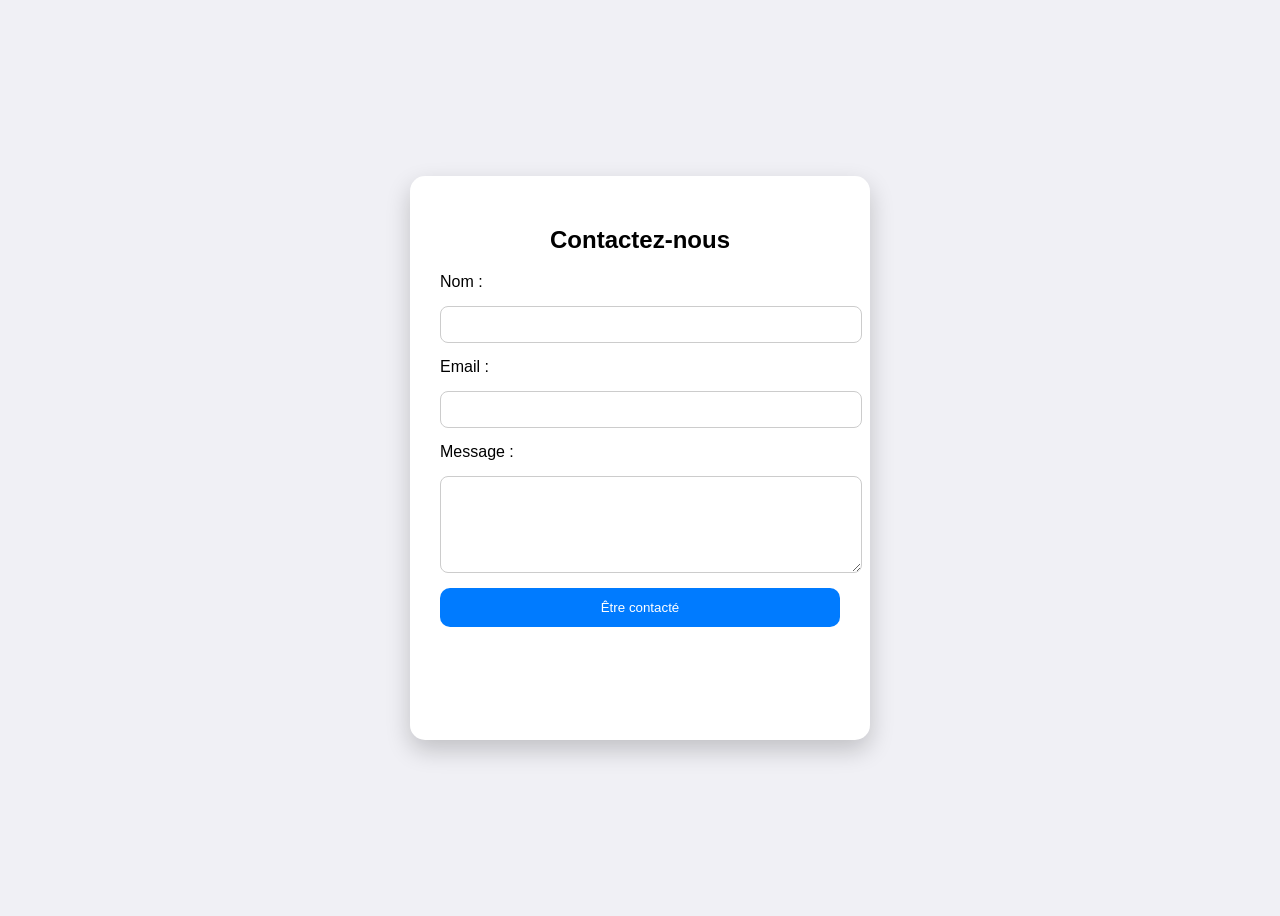
<file: index.html>
<!DOCTYPE html>
<html lang="fr">
<head>
<meta charset="UTF-8">
<meta name="viewport" content="width=device-width, initial-scale=1.0">
<title>Contact sécurisé Brevo</title>
<style>
  body { font-family: Arial, sans-serif; background: #f0f0f5; display:flex; justify-content:center; align-items:center; height:100vh; }
  form { background:#fff; padding:30px; border-radius:15px; box-shadow:0 10px 25px rgba(0,0,0,0.2); width:100%; max-width:400px; }
  label, input, textarea, button { width:100%; display:block; margin-top:15px; }
  input, textarea { padding:10px; border-radius:8px; border:1px solid #ccc; }
  button { padding:12px; border:none; border-radius:10px; background:#007bff; color:white; cursor:pointer; transition:0.3s; }
  button:hover { background:#0056b3; }
  .success, .error { margin-top:15px; font-weight:bold; text-align:center; opacity:0; transition:0.5s; }
  .show { opacity:1; }
  .success.show { color:green; }
  .error.show { color:red; }
</style>
</head>
<body>
<form id="contactForm">
  <h2 style="text-align:center;">Contactez-nous</h2>
  <label>Nom :</label>
  <input type="text" id="name" required>
  <label>Email :</label>
  <input type="email" id="email" required>
  <label>Message :</label>
  <textarea id="message" rows="5" required></textarea>
  <button type="submit">Être contacté</button>
  <p class="success" id="successMsg">Message envoyé avec succès !</p>
  <p class="error" id="errorMsg">Erreur lors de l'envoi.</p>
</form>

<script>
document.getElementById('contactForm').addEventListener('submit', async function(e){
  e.preventDefault();
  const name = document.getElementById('name').value.trim();
  const email = document.getElementById('email').value.trim();
  const message = document.getElementById('message').value.trim();
  const successMsg = document.getElementById('successMsg');
  const errorMsg = document.getElementById('errorMsg');

  try {
    const response = await fetch('/send', {
      method: 'POST',
      headers: { 'Content-Type':'application/json' },
      body: JSON.stringify({ name, email, message })
    });

    if(response.ok){
      successMsg.classList.add('show');
      errorMsg.classList.remove('show');
      document.getElementById('contactForm').reset();
      setTimeout(()=>successMsg.classList.remove('show'), 4000);
    } else throw new Error('Erreur serveur');
  } catch(err){
    console.error(err);
    errorMsg.classList.add('show');
    successMsg.classList.remove('show');
    setTimeout(()=>errorMsg.classList.remove('show'), 4000);
  }
});
</script>
</body>
</html>
</file>
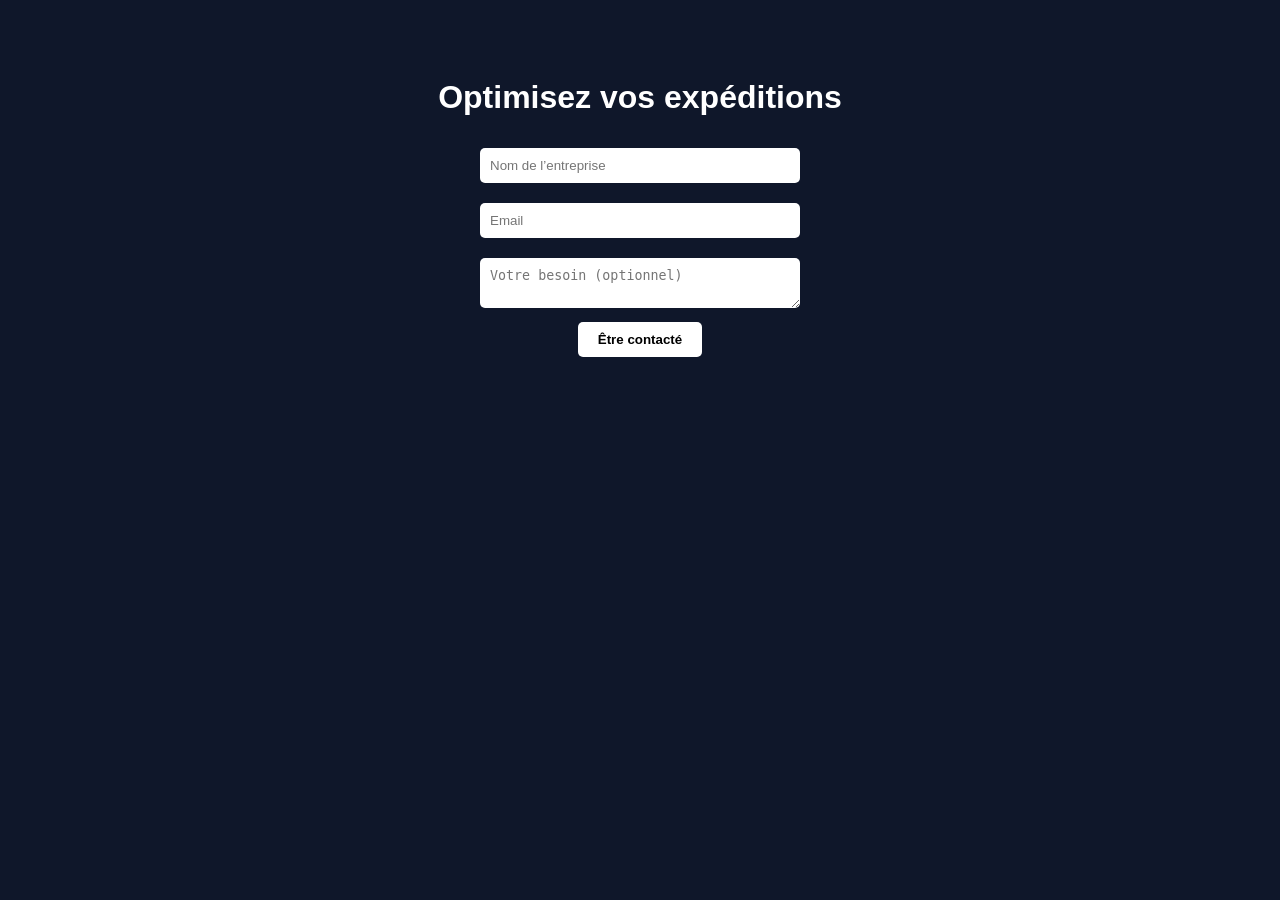
<file: public/index.html>
<!DOCTYPE html>
<html lang="fr">
<head>
<meta charset="UTF-8">
<meta name="viewport" content="width=device-width, initial-scale=1.0">
<title>Colixo – Optimisation des expéditions</title>
<style>
body { font-family: sans-serif; background: #0f172a; color: white; text-align: center; padding: 50px;}
input, textarea { width: 300px; padding: 10px; margin: 10px 0; border-radius: 5px; border: none; }
button { padding: 10px 20px; border: none; border-radius: 5px; background: #fff; color: #000; font-weight: bold; cursor: pointer;}
</style>
</head>
<body>

<h1>Optimisez vos expéditions</h1>
<form id="contactForm">
  <input type="text" name="company" placeholder="Nom de l’entreprise" required><br>
  <input type="email" name="email" placeholder="Email" required><br>
  <textarea name="needs" placeholder="Votre besoin (optionnel)"></textarea><br>
  <button type="submit">Être contacté</button>
</form>

<p id="result"></p>

<script>
const form = document.getElementById('contactForm');
form.addEventListener('submit', async (e) => {
  e.preventDefault();
  const formData = new FormData(form);
  const data = {
    email: formData.get('email'),
    attributes: {
      COMPANY: formData.get('company'),
      NEEDS: formData.get('needs') || ''
    }
  };

  const res = await fetch('/send', {
    method: 'POST',
    headers: { 'Content-Type': 'application/json' },
    body: JSON.stringify(data)
  });

  const result = await res.json();
  document.getElementById('result').innerText = result.message;
  form.reset();
});
</script>

</body>
</html>
</file>
